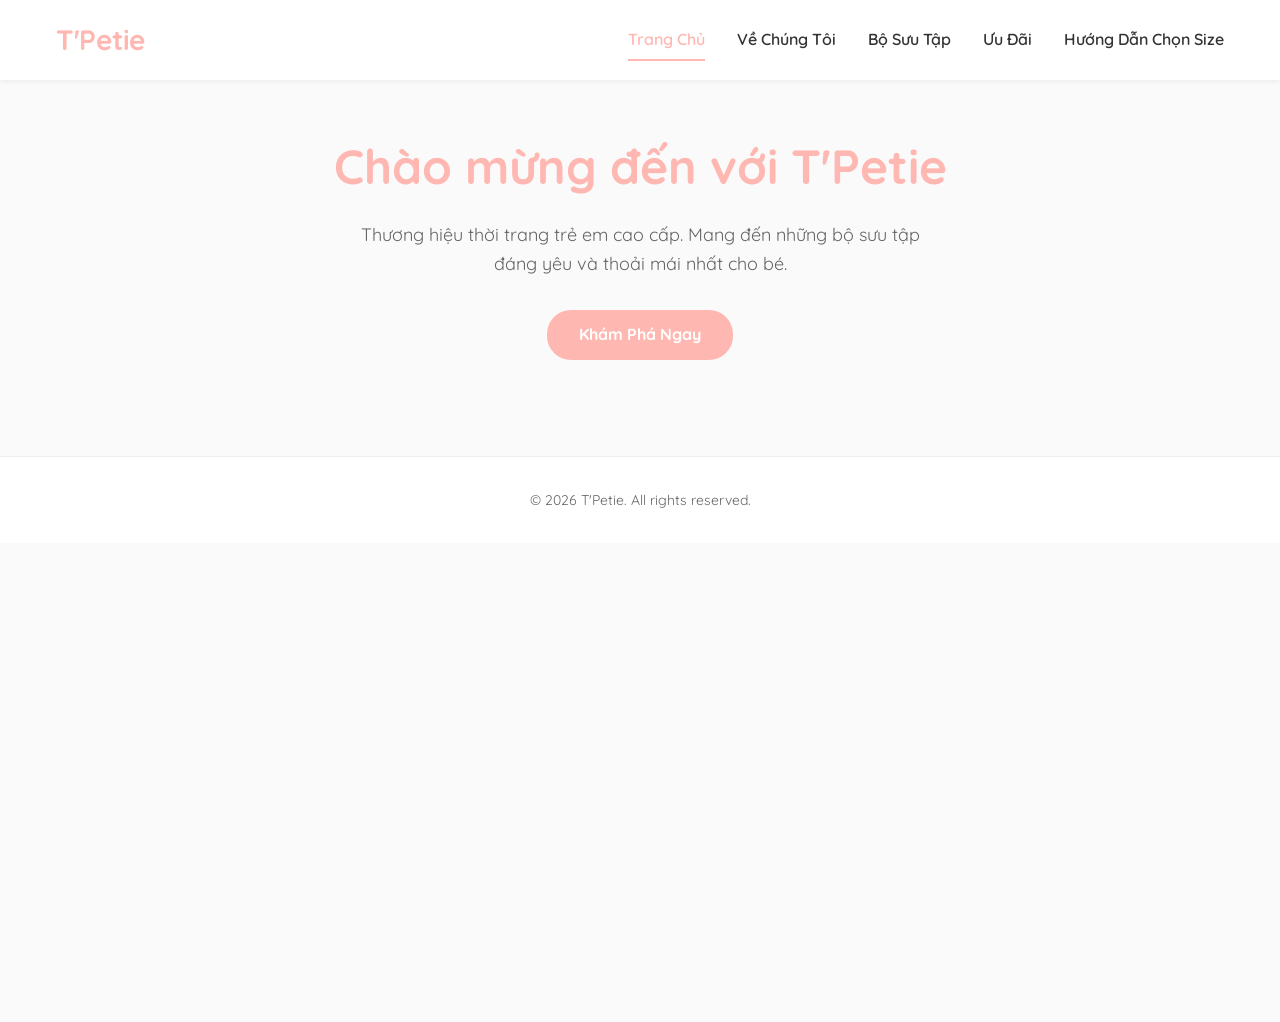
<file: index.html>
<!DOCTYPE html>
<html lang="vi">
<head>
  <meta charset="UTF-8">
  <meta name="viewport" content="width=device-width, initial-scale=1.0">
  <title>T'Petie | Thời trang trẻ em cao cấp</title>
  <link href="https://fonts.googleapis.com/css2?family=Quicksand:wght@400;600;700&display=swap" rel="stylesheet">
  <link rel="stylesheet" href="css/style.css">
</head>
<body>
  <!-- Header -->
  <header class="site-header">
    <div class="container nav-container">
      <a href="index.html" class="logo">T'Petie</a>
      
      <button class="menu-toggle" aria-label="Mở menu">☰</button>
      
      <nav class="main-nav">
        <ul>
          <li><a href="index.html" class="nav-link active">Trang Chủ</a></li>
          <li><a href="about.html" class="nav-link">Về Chúng Tôi</a></li>
          
          <!-- Mega Menu Item -->
          <li class="mega-menu-wrapper">
            <a href="collections.html" class="nav-link">Bộ Sưu Tập</a>
            <div class="mega-menu">
              <div class="mega-menu-inner">
                <!-- Injected via nav.js -->
              </div>
            </div>
          </li>
          
          <li><a href="offers.html" class="nav-link">Ưu Đãi</a></li>
          <li><a href="size-guide.html" class="nav-link">Hướng Dẫn Chọn Size</a></li>
        </ul>
      </nav>
    </div>
  </header>

  <!-- Main Content -->
  <main class="page-transition">
    <section class="container" style="text-align: center; padding: var(--space-xxl) 0;">
      <h1 style="font-size: 48px; color: var(--color-primary); margin-bottom: var(--space-md);">Chào mừng đến với T'Petie</h1>
      <p style="font-size: 18px; color: var(--color-text-light); max-width: 600px; margin: 0 auto var(--space-xl);">
        Thương hiệu thời trang trẻ em cao cấp. Mang đến những bộ sưu tập đáng yêu và thoải mái nhất cho bé.
      </p>
      <a href="collections.html" style="display: inline-block; padding: 12px 32px; background: var(--color-primary); color: white; border-radius: 24px; font-weight: bold;">Khám Phá Ngay</a>
    </section>
  </main>

  <!-- Footer -->
  <footer class="site-footer">
    <div class="container">
      <p>&copy; 2026 T'Petie. All rights reserved.</p>
    </div>
  </footer>

  <!-- Scripts -->
  <script src="js/data.js"></script>
  <script src="js/analytics.js"></script>
  <script src="js/render.js"></script>
  <script src="js/nav.js"></script>
  <script src="js/main.js"></script>
</body>
</html>
</file>
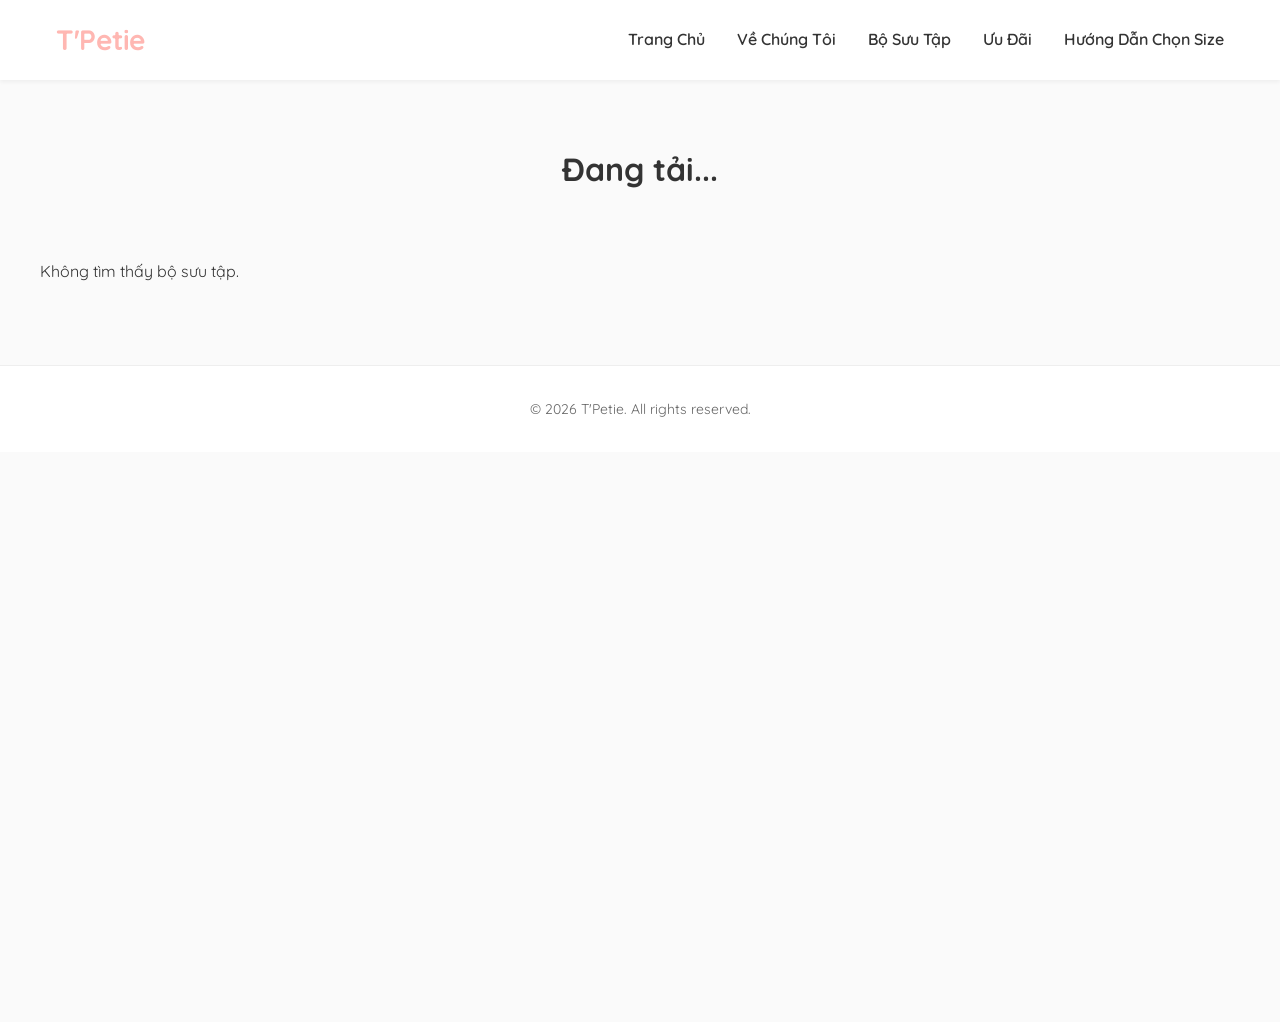
<file: collection-detail.html>
<!DOCTYPE html>
<html lang="vi">
<head>
  <meta charset="UTF-8">
  <meta name="viewport" content="width=device-width, initial-scale=1.0">
  <title>Chi Tiết Bộ Sưu Tập | T'Petie</title>
  <link href="https://fonts.googleapis.com/css2?family=Quicksand:wght@400;600;700&display=swap" rel="stylesheet">
  <link rel="stylesheet" href="css/style.css">
</head>
<body>
  <header class="site-header">
    <div class="container nav-container">
      <a href="index.html" class="logo">T'Petie</a>
      <button class="menu-toggle" aria-label="Mở menu">☰</button>
      <nav class="main-nav">
        <ul>
          <li><a href="index.html" class="nav-link">Trang Chủ</a></li>
          <li><a href="about.html" class="nav-link">Về Chúng Tôi</a></li>
          <li class="mega-menu-wrapper">
            <a href="collections.html" class="nav-link active">Bộ Sưu Tập</a>
            <div class="mega-menu">
              <div class="mega-menu-inner"></div>
            </div>
          </li>
          <li><a href="offers.html" class="nav-link">Ưu Đãi</a></li>
          <li><a href="size-guide.html" class="nav-link">Hướng Dẫn Chọn Size</a></li>
        </ul>
      </nav>
    </div>
  </header>

  <main class="page-transition container" style="padding: var(--space-xl) 0;">
    <div class="collection-header" style="background-color: var(--color-bg);">
      <h1 id="collection-title">Đang tải...</h1>
    </div>
    
    <div id="collection-detail-container" class="product-grid">
      <!-- Rendered by js/render.js -->
    </div>
  </main>

  <footer class="site-footer">
    <div class="container"><p>&copy; 2026 T'Petie. All rights reserved.</p></div>
  </footer>

  <script src="js/data.js"></script>
  <script src="js/analytics.js"></script>
  <script src="js/render.js"></script>
  <script src="js/nav.js"></script>
  <script src="js/main.js"></script>
</body>
</html>
</file>
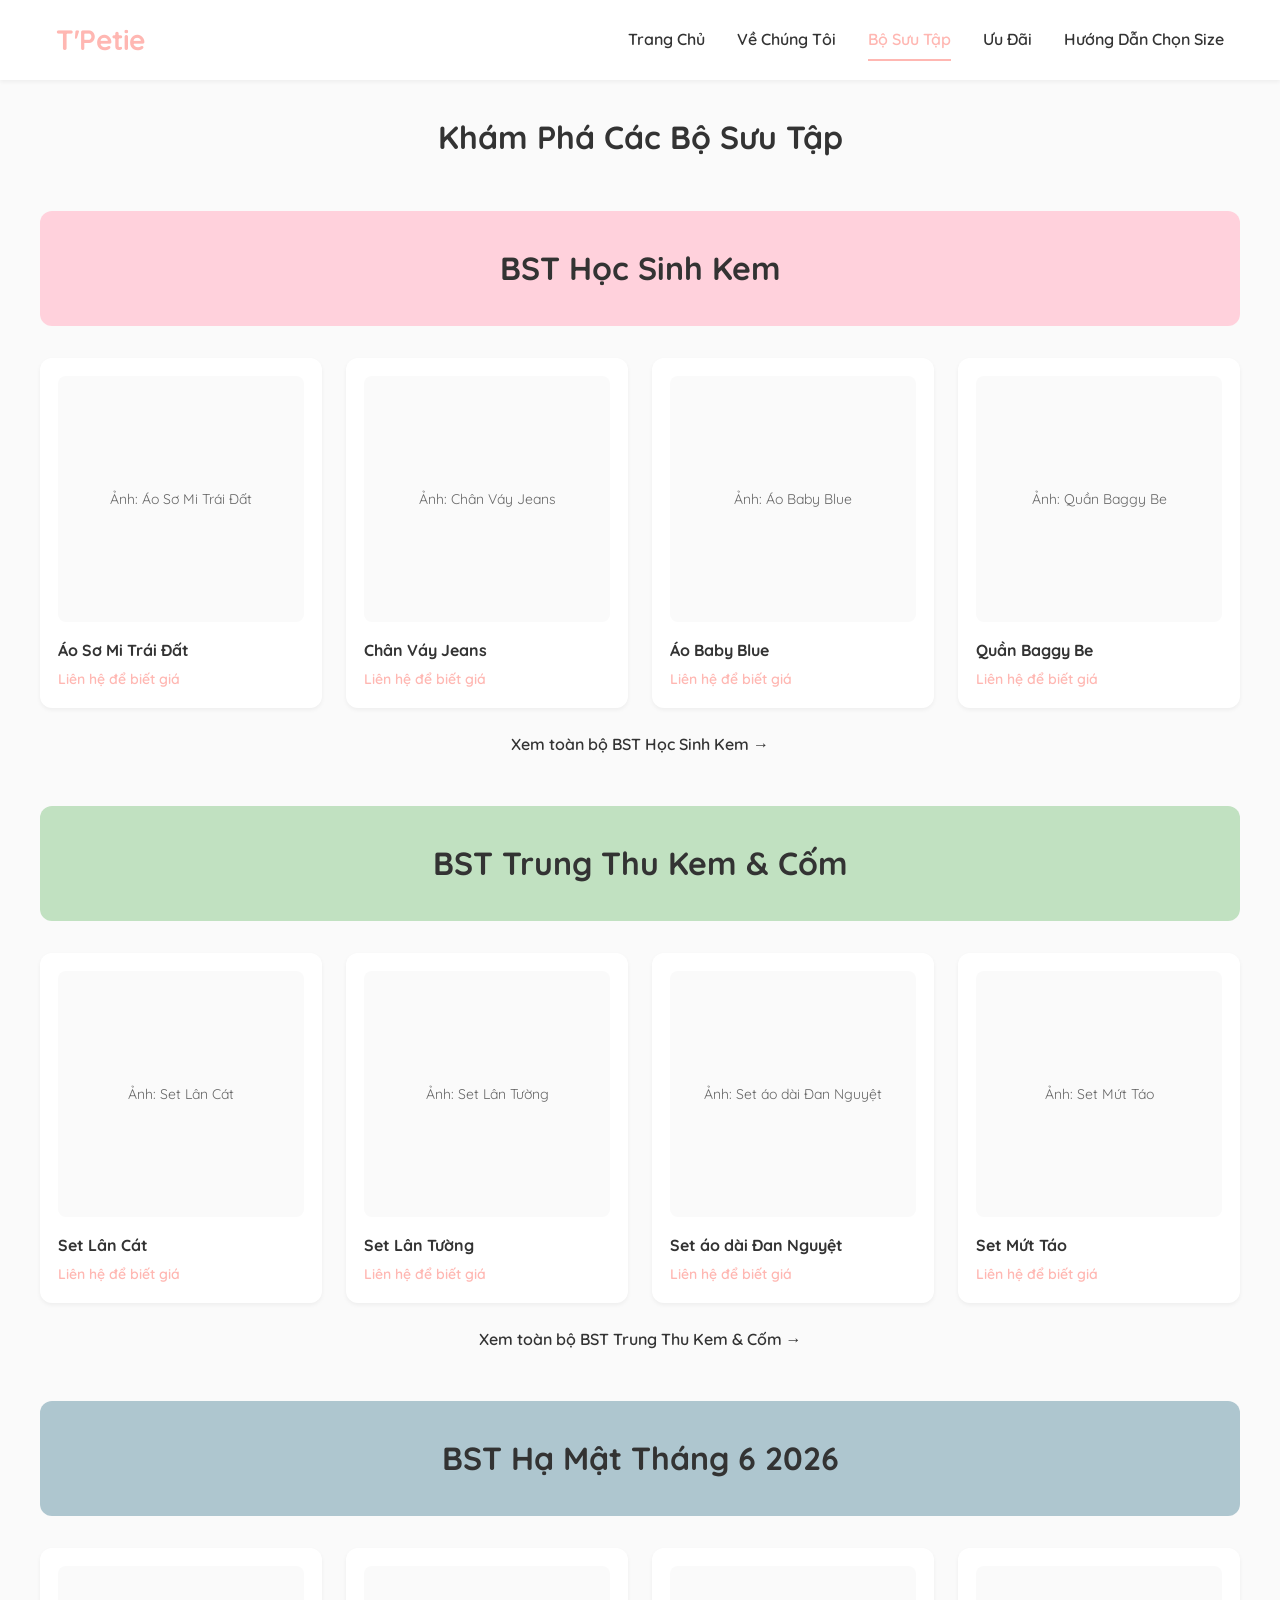
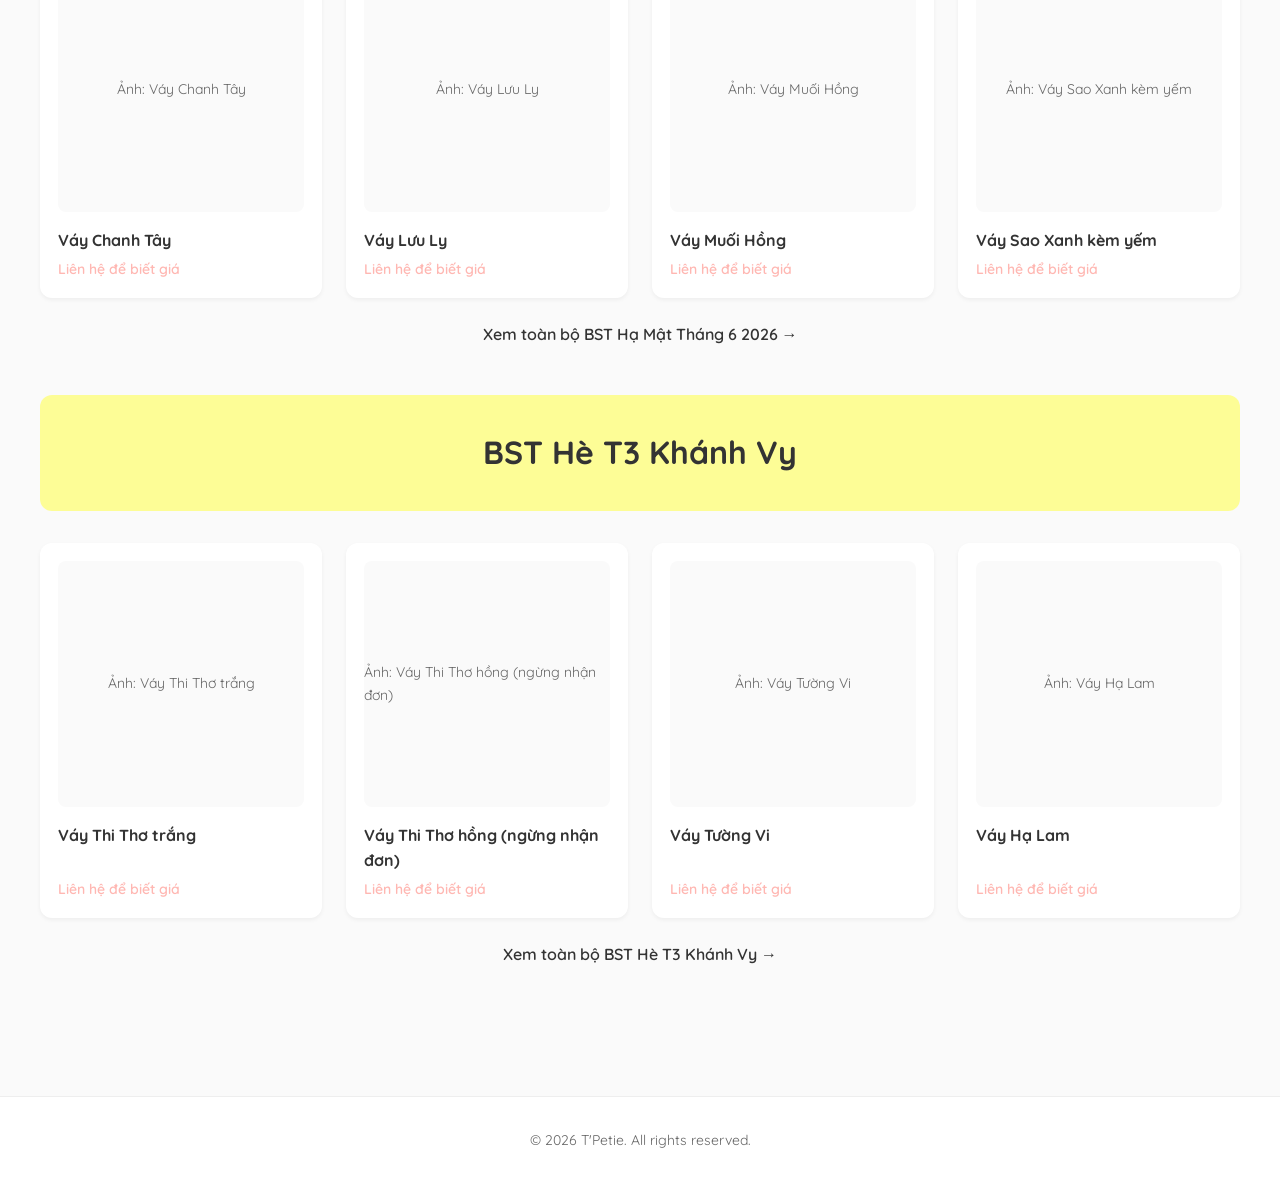
<file: collections.html>
<!DOCTYPE html>
<html lang="vi">
<head>
  <meta charset="UTF-8">
  <meta name="viewport" content="width=device-width, initial-scale=1.0">
  <title>Tất Cả Bộ Sưu Tập | T'Petie</title>
  <link href="https://fonts.googleapis.com/css2?family=Quicksand:wght@400;600;700&display=swap" rel="stylesheet">
  <link rel="stylesheet" href="css/style.css">
</head>
<body>
  <header class="site-header">
    <div class="container nav-container">
      <a href="index.html" class="logo">T'Petie</a>
      <button class="menu-toggle" aria-label="Mở menu">☰</button>
      <nav class="main-nav">
        <ul>
          <li><a href="index.html" class="nav-link">Trang Chủ</a></li>
          <li><a href="about.html" class="nav-link">Về Chúng Tôi</a></li>
          <li class="mega-menu-wrapper">
            <a href="collections.html" class="nav-link active">Bộ Sưu Tập</a>
            <div class="mega-menu">
              <div class="mega-menu-inner"></div>
            </div>
          </li>
          <li><a href="offers.html" class="nav-link">Ưu Đãi</a></li>
          <li><a href="size-guide.html" class="nav-link">Hướng Dẫn Chọn Size</a></li>
        </ul>
      </nav>
    </div>
  </header>

  <main class="page-transition container" style="padding: var(--space-xl) 0;">
    <h1 style="text-align: center; margin-bottom: var(--space-xxl);">Khám Phá Các Bộ Sưu Tập</h1>
    
    <div id="all-collections-container">
      <!-- Rendered by js/render.js -->
    </div>
  </main>

  <footer class="site-footer">
    <div class="container"><p>&copy; 2026 T'Petie. All rights reserved.</p></div>
  </footer>

  <script src="js/data.js"></script>
  <script src="js/analytics.js"></script>
  <script src="js/render.js"></script>
  <script src="js/nav.js"></script>
  <script src="js/main.js"></script>
</body>
</html>
</file>
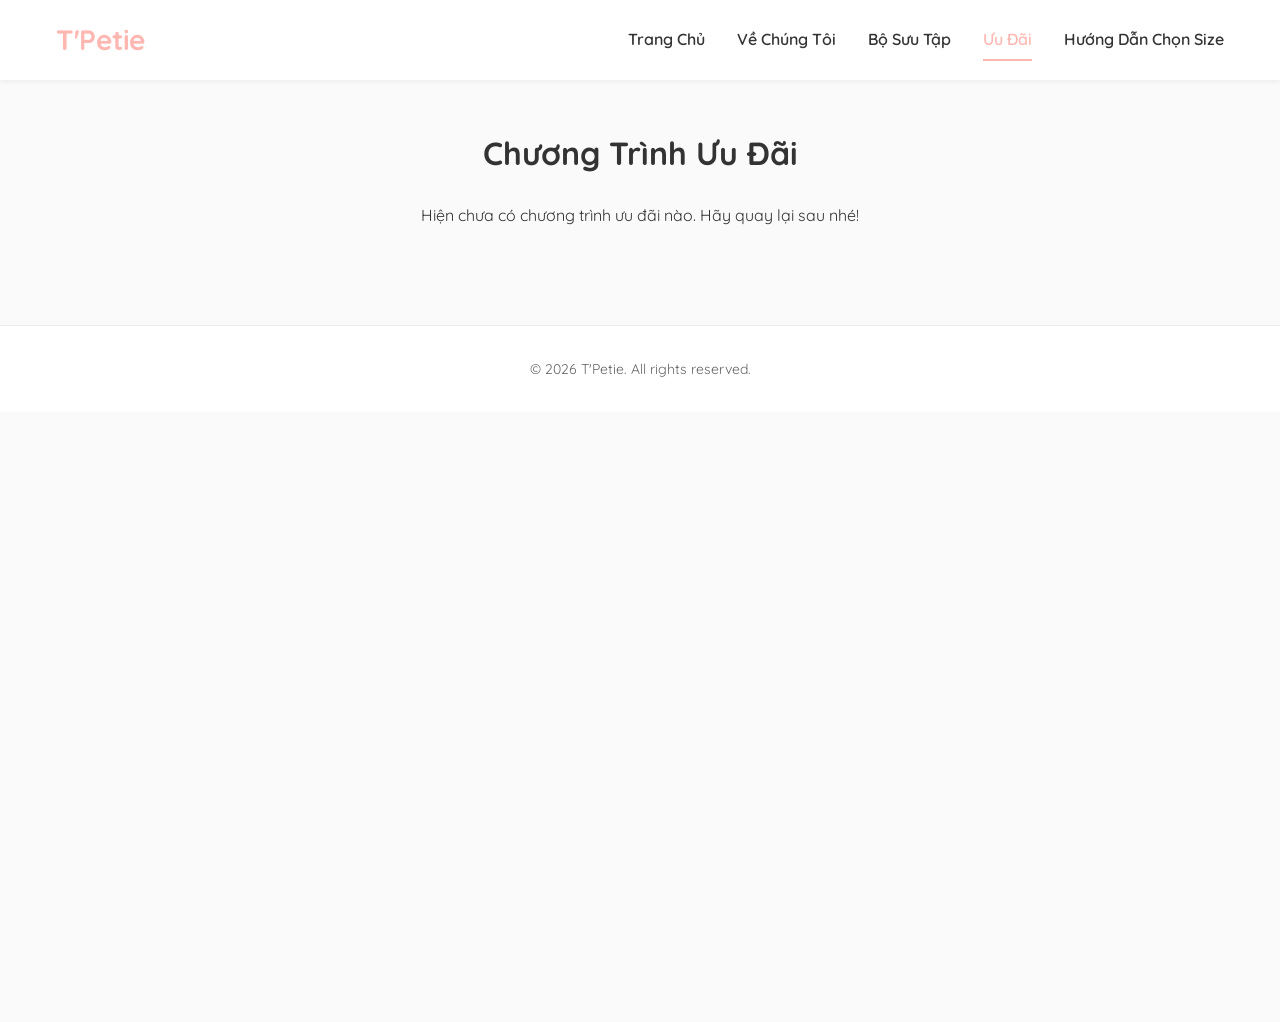
<file: offers.html>
<!DOCTYPE html>
<html lang="vi">
<head>
  <meta charset="UTF-8">
  <meta name="viewport" content="width=device-width, initial-scale=1.0">
  <title>Ưu Đãi | T'Petie</title>
  <link href="https://fonts.googleapis.com/css2?family=Quicksand:wght@400;600;700&display=swap" rel="stylesheet">
  <link rel="stylesheet" href="css/style.css">
</head>
<body>
  <header class="site-header">
    <div class="container nav-container">
      <a href="index.html" class="logo">T'Petie</a>
      <button class="menu-toggle" aria-label="Mở menu">☰</button>
      <nav class="main-nav">
        <ul>
          <li><a href="index.html" class="nav-link">Trang Chủ</a></li>
          <li><a href="about.html" class="nav-link">Về Chúng Tôi</a></li>
          <li class="mega-menu-wrapper">
            <a href="collections.html" class="nav-link">Bộ Sưu Tập</a>
            <div class="mega-menu">
              <div class="mega-menu-inner"></div>
            </div>
          </li>
          <li><a href="offers.html" class="nav-link active">Ưu Đãi</a></li>
          <li><a href="size-guide.html" class="nav-link">Hướng Dẫn Chọn Size</a></li>
        </ul>
      </nav>
    </div>
  </header>

  <main class="page-transition container" style="padding: var(--space-xxl) 0;">
    <h1 style="text-align: center; margin-bottom: var(--space-lg);">Chương Trình Ưu Đãi</h1>
    <p style="text-align: center; max-width: 800px; margin: 0 auto;">Hiện chưa có chương trình ưu đãi nào. Hãy quay lại sau nhé!</p>
  </main>

  <footer class="site-footer">
    <div class="container"><p>&copy; 2026 T'Petie. All rights reserved.</p></div>
  </footer>

  <script src="js/data.js"></script>
  <script src="js/analytics.js"></script>
  <script src="js/render.js"></script>
  <script src="js/nav.js"></script>
  <script src="js/main.js"></script>
  <script>
    document.addEventListener('DOMContentLoaded', () => {
      // Mock event trigger
      Analytics.track('view_offers');
    });
  </script>
</body>
</html>
</file>
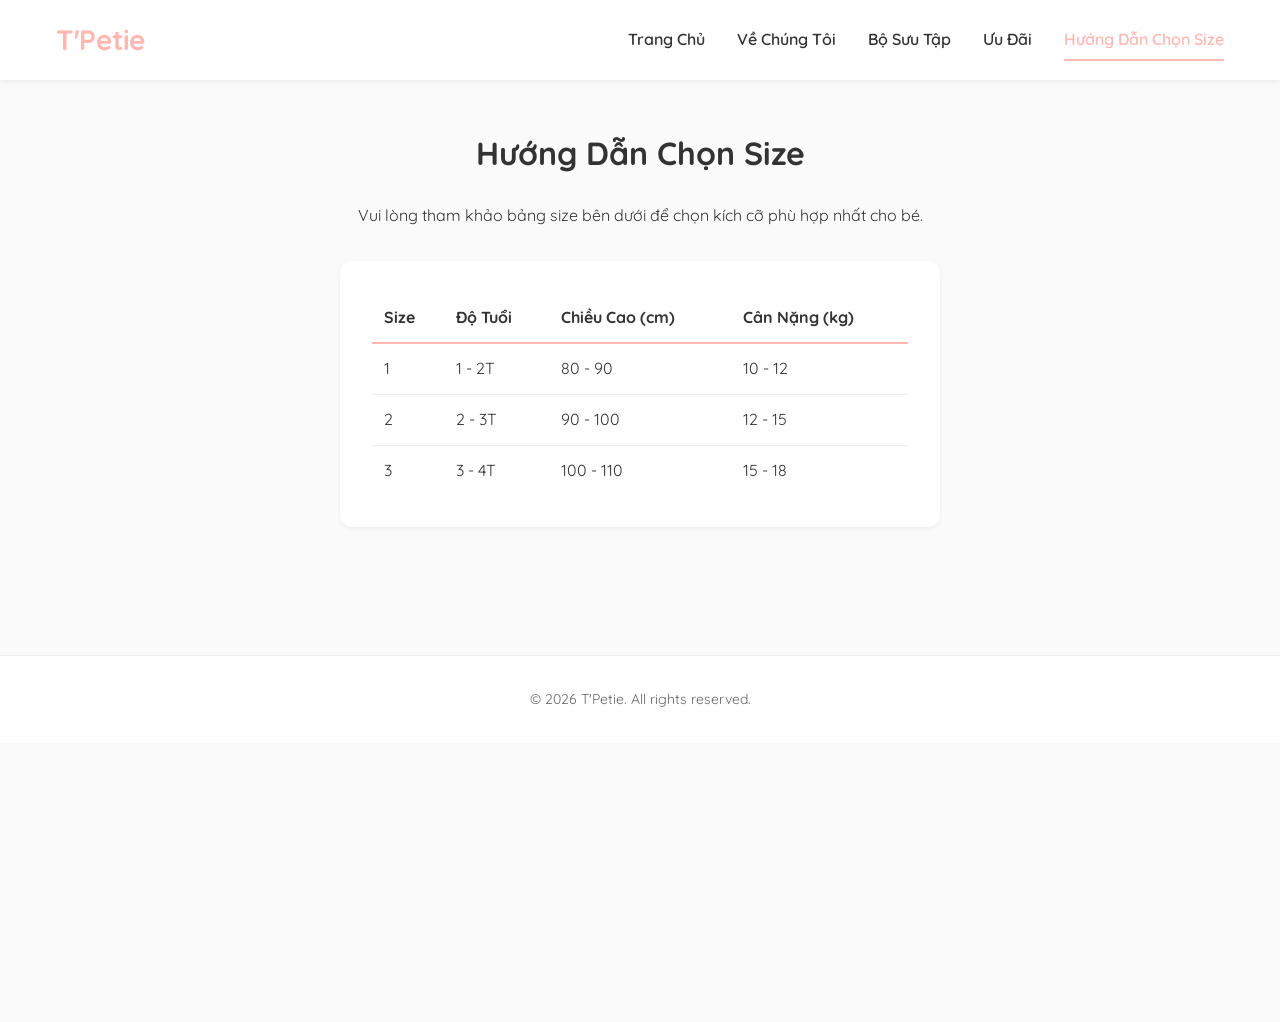
<file: size-guide.html>
<!DOCTYPE html>
<html lang="vi">
<head>
  <meta charset="UTF-8">
  <meta name="viewport" content="width=device-width, initial-scale=1.0">
  <title>Hướng Dẫn Chọn Size | T'Petie</title>
  <link href="https://fonts.googleapis.com/css2?family=Quicksand:wght@400;600;700&display=swap" rel="stylesheet">
  <link rel="stylesheet" href="css/style.css">
</head>
<body>
  <header class="site-header">
    <div class="container nav-container">
      <a href="index.html" class="logo">T'Petie</a>
      <button class="menu-toggle" aria-label="Mở menu">☰</button>
      <nav class="main-nav">
        <ul>
          <li><a href="index.html" class="nav-link">Trang Chủ</a></li>
          <li><a href="about.html" class="nav-link">Về Chúng Tôi</a></li>
          <li class="mega-menu-wrapper">
            <a href="collections.html" class="nav-link">Bộ Sưu Tập</a>
            <div class="mega-menu">
              <div class="mega-menu-inner"></div>
            </div>
          </li>
          <li><a href="offers.html" class="nav-link">Ưu Đãi</a></li>
          <li><a href="size-guide.html" class="nav-link active">Hướng Dẫn Chọn Size</a></li>
        </ul>
      </nav>
    </div>
  </header>

  <main class="page-transition container" style="padding: var(--space-xxl) 0;">
    <h1 style="text-align: center; margin-bottom: var(--space-lg);">Hướng Dẫn Chọn Size</h1>
    <p style="text-align: center; max-width: 800px; margin: 0 auto;">Vui lòng tham khảo bảng size bên dưới để chọn kích cỡ phù hợp nhất cho bé.</p>
    
    <div style="margin: var(--space-xl) auto; max-width: 600px; background: white; padding: var(--space-xl); border-radius: var(--radius-md); box-shadow: var(--shadow-sm);">
      <table style="width: 100%; border-collapse: collapse; text-align: left;">
        <thead style="border-bottom: 2px solid var(--color-primary);">
          <tr>
            <th style="padding: 12px;">Size</th>
            <th style="padding: 12px;">Độ Tuổi</th>
            <th style="padding: 12px;">Chiều Cao (cm)</th>
            <th style="padding: 12px;">Cân Nặng (kg)</th>
          </tr>
        </thead>
        <tbody>
          <tr style="border-bottom: 1px solid var(--color-border);">
            <td style="padding: 12px;">1</td>
            <td style="padding: 12px;">1 - 2T</td>
            <td style="padding: 12px;">80 - 90</td>
            <td style="padding: 12px;">10 - 12</td>
          </tr>
          <tr style="border-bottom: 1px solid var(--color-border);">
            <td style="padding: 12px;">2</td>
            <td style="padding: 12px;">2 - 3T</td>
            <td style="padding: 12px;">90 - 100</td>
            <td style="padding: 12px;">12 - 15</td>
          </tr>
          <tr>
            <td style="padding: 12px;">3</td>
            <td style="padding: 12px;">3 - 4T</td>
            <td style="padding: 12px;">100 - 110</td>
            <td style="padding: 12px;">15 - 18</td>
          </tr>
        </tbody>
      </table>
    </div>
  </main>

  <footer class="site-footer">
    <div class="container"><p>&copy; 2026 T'Petie. All rights reserved.</p></div>
  </footer>

  <script src="js/data.js"></script>
  <script src="js/analytics.js"></script>
  <script src="js/render.js"></script>
  <script src="js/nav.js"></script>
  <script src="js/main.js"></script>
  <script>
    document.addEventListener('DOMContentLoaded', () => {
      Analytics.viewSizeGuide();
    });
  </script>
</body>
</html>
</file>
<file: css/style.css>
/* ==========================================================================
   CSS Variables & Theme (T'Petie Design System)
   ========================================================================== */
:root {
  /* Colors */
  --color-primary: #FFB7B2; /* Pastel Red/Pink */
  --color-secondary: #E2F0CB; /* Pastel Green */
  --color-accent: #B5EAD7; /* Pastel Mint */
  --color-text-main: #333333;
  --color-text-light: #666666;
  --color-bg: #FAFAFA;
  --color-white: #FFFFFF;
  --color-border: #EEEEEE;
  
  /* Collection Colors */
  --col-hoc-sinh-kem: #FFD1DC;
  --col-trung-thu-kem-com: #C1E1C1;
  --col-ha-mat-t6: #AEC6CF;
  --col-he-t3: #FDFD96;

  /* Typography */
  --font-family: 'Quicksand', 'Nunito', sans-serif;
  
  /* Spacing */
  --space-xs: 4px;
  --space-sm: 8px;
  --space-md: 16px;
  --space-lg: 24px;
  --space-xl: 32px;
  --space-xxl: 48px;

  /* Shadows & Radius */
  --radius-sm: 8px;
  --radius-md: 12px;
  --radius-lg: 24px;
  --shadow-sm: 0 2px 4px rgba(0,0,0,0.05);
  --shadow-md: 0 4px 12px rgba(0,0,0,0.08);
  --shadow-lg: 0 12px 24px rgba(0,0,0,0.12);
  
  /* Transitions */
  --transition-fast: 0.15s ease-in-out;
  --transition-normal: 0.3s ease;
  
  /* Layout */
  --container-width: 1200px;
}

/* ==========================================================================
   Reset & Global Styles
   ========================================================================== */
* {
  margin: 0;
  padding: 0;
  box-sizing: border-box;
}

body {
  font-family: var(--font-family);
  color: var(--color-text-main);
  background-color: var(--color-bg);
  line-height: 1.6;
  overflow-x: hidden;
  opacity: 0; /* For page transition fade-in */
  transition: opacity var(--transition-normal);
}

body.loaded {
  opacity: 1;
}

a {
  text-decoration: none;
  color: inherit;
  transition: color var(--transition-fast);
}

ul {
  list-style: none;
}

.container {
  max-width: var(--container-width);
  margin: 0 auto;
  padding: 0 var(--space-md);
}

/* Page Transition Wrapper */
.page-transition {
  animation: fadeIn 0.4s ease forwards;
}

@keyframes fadeIn {
  from { opacity: 0; transform: translateY(10px); }
  to { opacity: 1; transform: translateY(0); }
}

/* ==========================================================================
   Header & Navigation
   ========================================================================== */
.site-header {
  background-color: var(--color-white);
  box-shadow: var(--shadow-sm);
  position: sticky;
  top: 0;
  z-index: 1000;
}

.nav-container {
  display: flex;
  justify-content: space-between;
  align-items: center;
  height: 80px;
}

.logo {
  font-size: 28px;
  font-weight: 700;
  color: var(--color-primary);
  letter-spacing: -0.5px;
}

.main-nav > ul {
  display: flex;
  gap: var(--space-xl);
}

.main-nav > ul > li {
  position: relative;
  height: 80px;
  display: flex;
  align-items: center;
}

.nav-link {
  font-weight: 600;
  font-size: 16px;
  color: var(--color-text-main);
  padding: var(--space-sm) 0;
  position: relative;
}

.nav-link:hover, .nav-link.active {
  color: var(--color-primary);
}

/* Active underline indicator */
.nav-link::after {
  content: '';
  position: absolute;
  bottom: 0;
  left: 0;
  width: 0;
  height: 2px;
  background-color: var(--color-primary);
  transition: width var(--transition-fast);
}
.nav-link:hover::after, .nav-link.active::after {
  width: 100%;
}

/* Mobile Menu Toggle */
.menu-toggle {
  display: none;
  background: none;
  border: none;
  font-size: 24px;
  cursor: pointer;
  color: var(--color-text-main);
}

/* ==========================================================================
   Mega Menu (3 Tầng)
   ========================================================================== */
.mega-menu-wrapper {
  position: static; /* Let dropdown span full width */
}

.mega-menu {
  position: absolute;
  top: 80px;
  left: 0;
  width: 100%;
  background-color: var(--color-white);
  box-shadow: var(--shadow-md);
  padding: var(--space-xl) 0;
  opacity: 0;
  visibility: hidden;
  transform: translateY(10px);
  transition: all var(--transition-normal);
  border-top: 1px solid var(--color-border);
}

.mega-menu-wrapper:hover .mega-menu,
.mega-menu-wrapper:focus-within .mega-menu {
  opacity: 1;
  visibility: visible;
  transform: translateY(0);
}

.mega-menu-inner {
  display: grid;
  grid-template-columns: repeat(4, 1fr);
  gap: var(--space-lg);
  max-width: var(--container-width);
  margin: 0 auto;
  padding: 0 var(--space-md);
}

.mega-col {
  /* Column styles */
}

.mega-col-title {
  font-size: 16px;
  font-weight: 700;
  margin-bottom: var(--space-md);
  padding-bottom: var(--space-sm);
  border-bottom: 2px solid var(--color-border);
  display: inline-block;
}

/* Decorator colors for columns */
.col-1 .mega-col-title { border-color: var(--col-hoc-sinh-kem); }
.col-2 .mega-col-title { border-color: var(--col-trung-thu-kem-com); }
.col-3 .mega-col-title { border-color: var(--col-ha-mat-t6); }
.col-4 .mega-col-title { border-color: var(--col-he-t3); }

.mega-col-list li {
  margin-bottom: var(--space-sm);
}

.mega-col-list a {
  font-size: 14px;
  color: var(--color-text-light);
  display: block;
  padding: 4px 0;
}

.mega-col-list a:hover {
  color: var(--color-primary);
  transform: translateX(4px);
}

/* ==========================================================================
   Mobile Menu (Drawer)
   ========================================================================== */
@media (max-width: 991px) {
  .menu-toggle {
    display: block;
  }
  
  .main-nav {
    position: fixed;
    top: 0;
    right: -100%;
    width: 300px;
    height: 100vh;
    background-color: var(--color-white);
    box-shadow: -4px 0 15px rgba(0,0,0,0.1);
    transition: right 0.4s cubic-bezier(0.77, 0, 0.175, 1);
    z-index: 1001;
    overflow-y: auto;
    padding: var(--space-xl) var(--space-md);
  }

  .main-nav.open {
    right: 0;
  }
  
  .main-nav > ul {
    flex-direction: column;
    gap: 0;
  }
  
  .main-nav > ul > li {
    height: auto;
    width: 100%;
    border-bottom: 1px solid var(--color-border);
  }
  
  .nav-link {
    display: block;
    width: 100%;
    padding: var(--space-md) 0;
  }
  
  .mega-menu {
    position: static;
    opacity: 1;
    visibility: visible;
    transform: none;
    box-shadow: none;
    border: none;
    padding: 0;
    display: none; /* Hide by default, handled by JS accordion */
  }
  
  .mega-menu.accordion-open {
    display: block;
    animation: slideDown 0.3s ease-out;
  }
  
  @keyframes slideDown {
    from { opacity: 0; transform: translateY(-10px); }
    to { opacity: 1; transform: translateY(0); }
  }

  .mega-menu-inner {
    grid-template-columns: 1fr;
    padding: 0 0 var(--space-md) var(--space-md);
  }
  
  .mega-col-title {
    margin-top: var(--space-md);
  }
  
  /* Overlay */
  .mobile-overlay {
    position: fixed;
    top: 0;
    left: 0;
    width: 100%;
    height: 100%;
    background: rgba(0,0,0,0.5);
    z-index: 1000;
    opacity: 0;
    visibility: hidden;
    transition: all 0.3s ease;
  }
  
  .mobile-overlay.active {
    opacity: 1;
    visibility: visible;
  }
}

/* ==========================================================================
   Product Cards & Grid
   ========================================================================== */
.product-grid {
  display: grid;
  grid-template-columns: repeat(auto-fill, minmax(250px, 1fr));
  gap: var(--space-lg);
  margin-top: var(--space-lg);
}

.product-card {
  background: var(--color-white);
  border-radius: var(--radius-md);
  padding: var(--space-md);
  box-shadow: var(--shadow-sm);
  transition: transform var(--transition-fast), box-shadow var(--transition-fast);
  cursor: pointer;
  display: flex;
  flex-direction: column;
  position: relative;
  border: 2px solid transparent;
}

.product-card:hover {
  transform: scale(1.02);
  box-shadow: var(--shadow-md);
}

/* Highlight Effect for anchor links */
.product-card.highlight-pulse {
  animation: pulse-border 2s ease-out;
}

@keyframes pulse-border {
  0% { border-color: var(--color-primary); box-shadow: 0 0 0 4px rgba(255, 183, 178, 0.3); }
  50% { border-color: var(--color-primary); box-shadow: 0 0 0 8px rgba(255, 183, 178, 0); }
  100% { border-color: transparent; box-shadow: 0 0 0 0 rgba(255, 183, 178, 0); }
}

.product-image-placeholder {
  width: 100%;
  aspect-ratio: 1 / 1;
  background-color: var(--color-bg);
  border-radius: var(--radius-sm);
  display: flex;
  align-items: center;
  justify-content: center;
  margin-bottom: var(--space-md);
  color: var(--color-text-light);
  font-size: 14px;
}

.product-title {
  font-size: 16px;
  font-weight: 700;
  margin-bottom: var(--space-xs);
  flex-grow: 1;
}

.product-price {
  font-size: 14px;
  color: var(--color-primary);
  font-weight: 600;
}

/* Collection Header */
.collection-header {
  padding: var(--space-xl) 0;
  text-align: center;
  margin-bottom: var(--space-xl);
  border-radius: var(--radius-md);
}

.collection-header h1 {
  font-size: 32px;
  color: var(--color-text-main);
}

/* ==========================================================================
   Footer
   ========================================================================== */
.site-footer {
  background-color: var(--color-white);
  padding: var(--space-xl) 0;
  margin-top: var(--space-xxl);
  border-top: 1px solid var(--color-border);
  text-align: center;
}

.site-footer p {
  color: var(--color-text-light);
  font-size: 14px;
}
</file>
